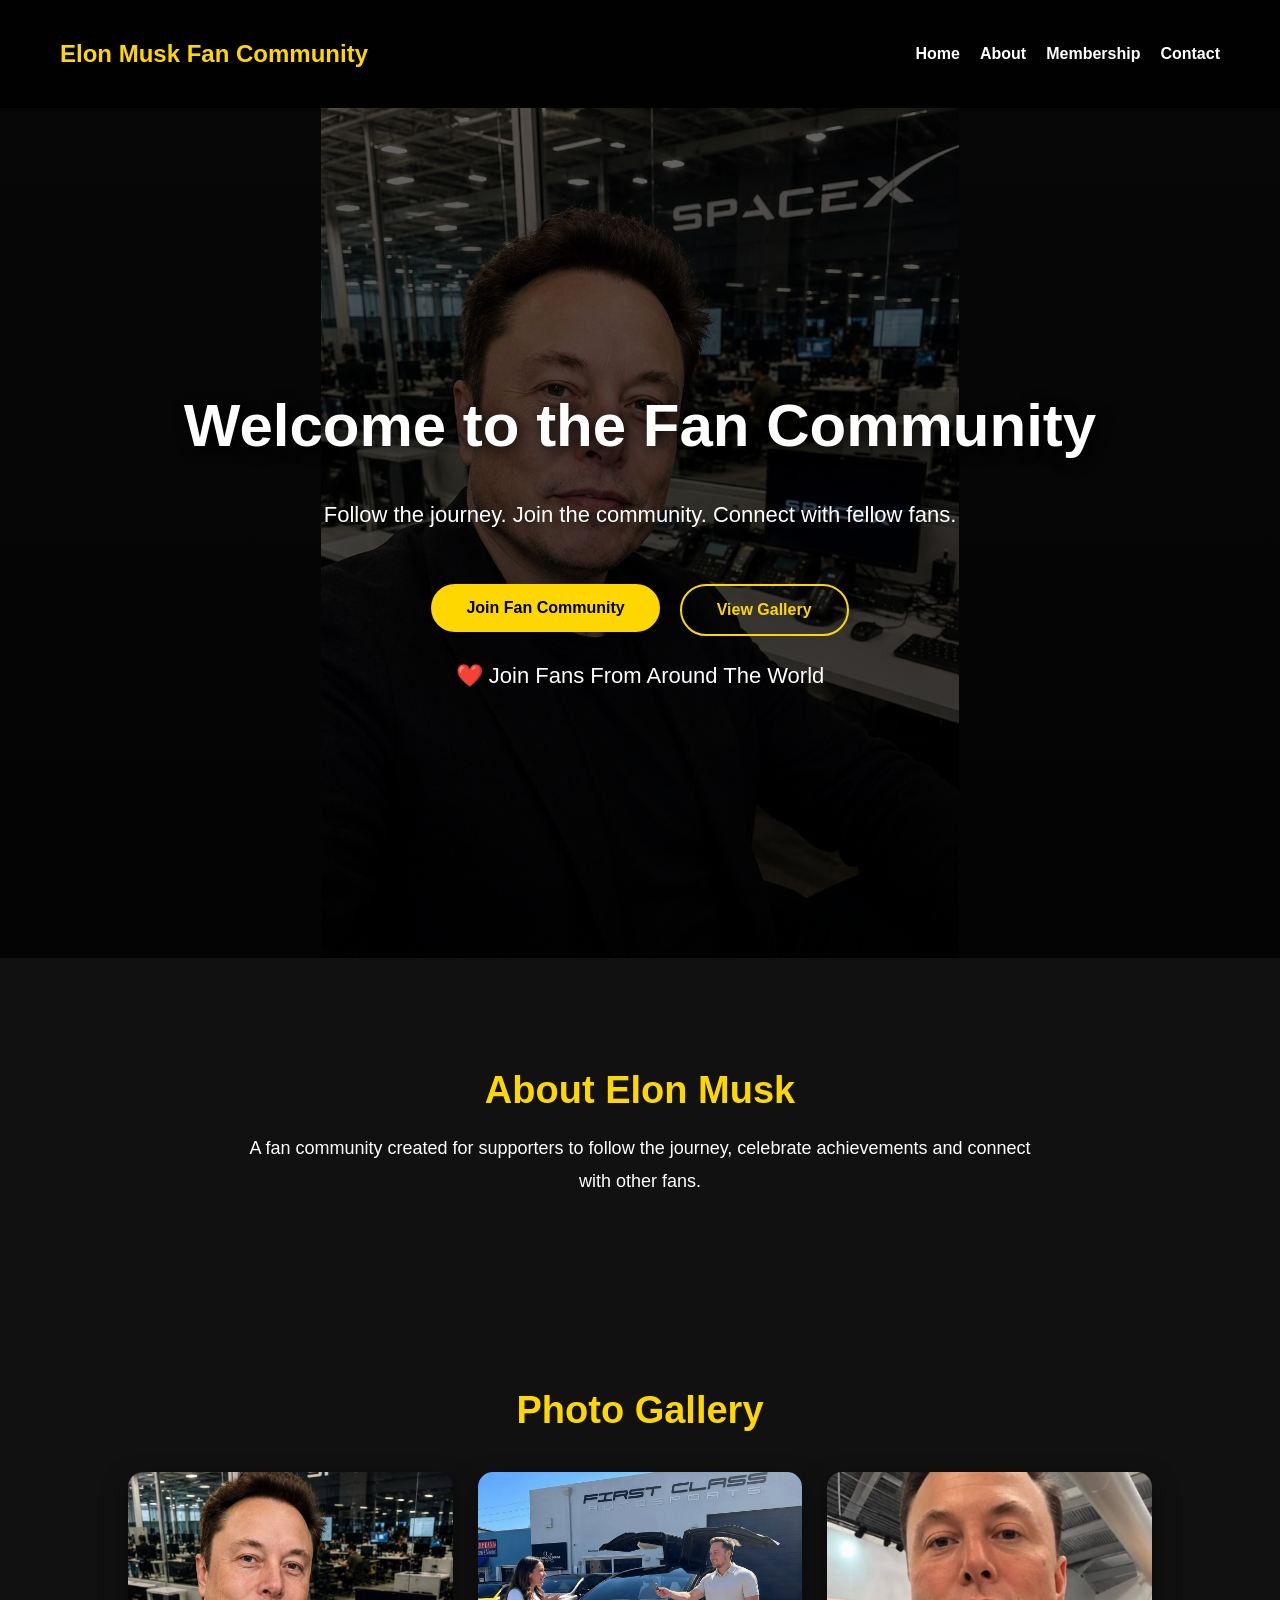
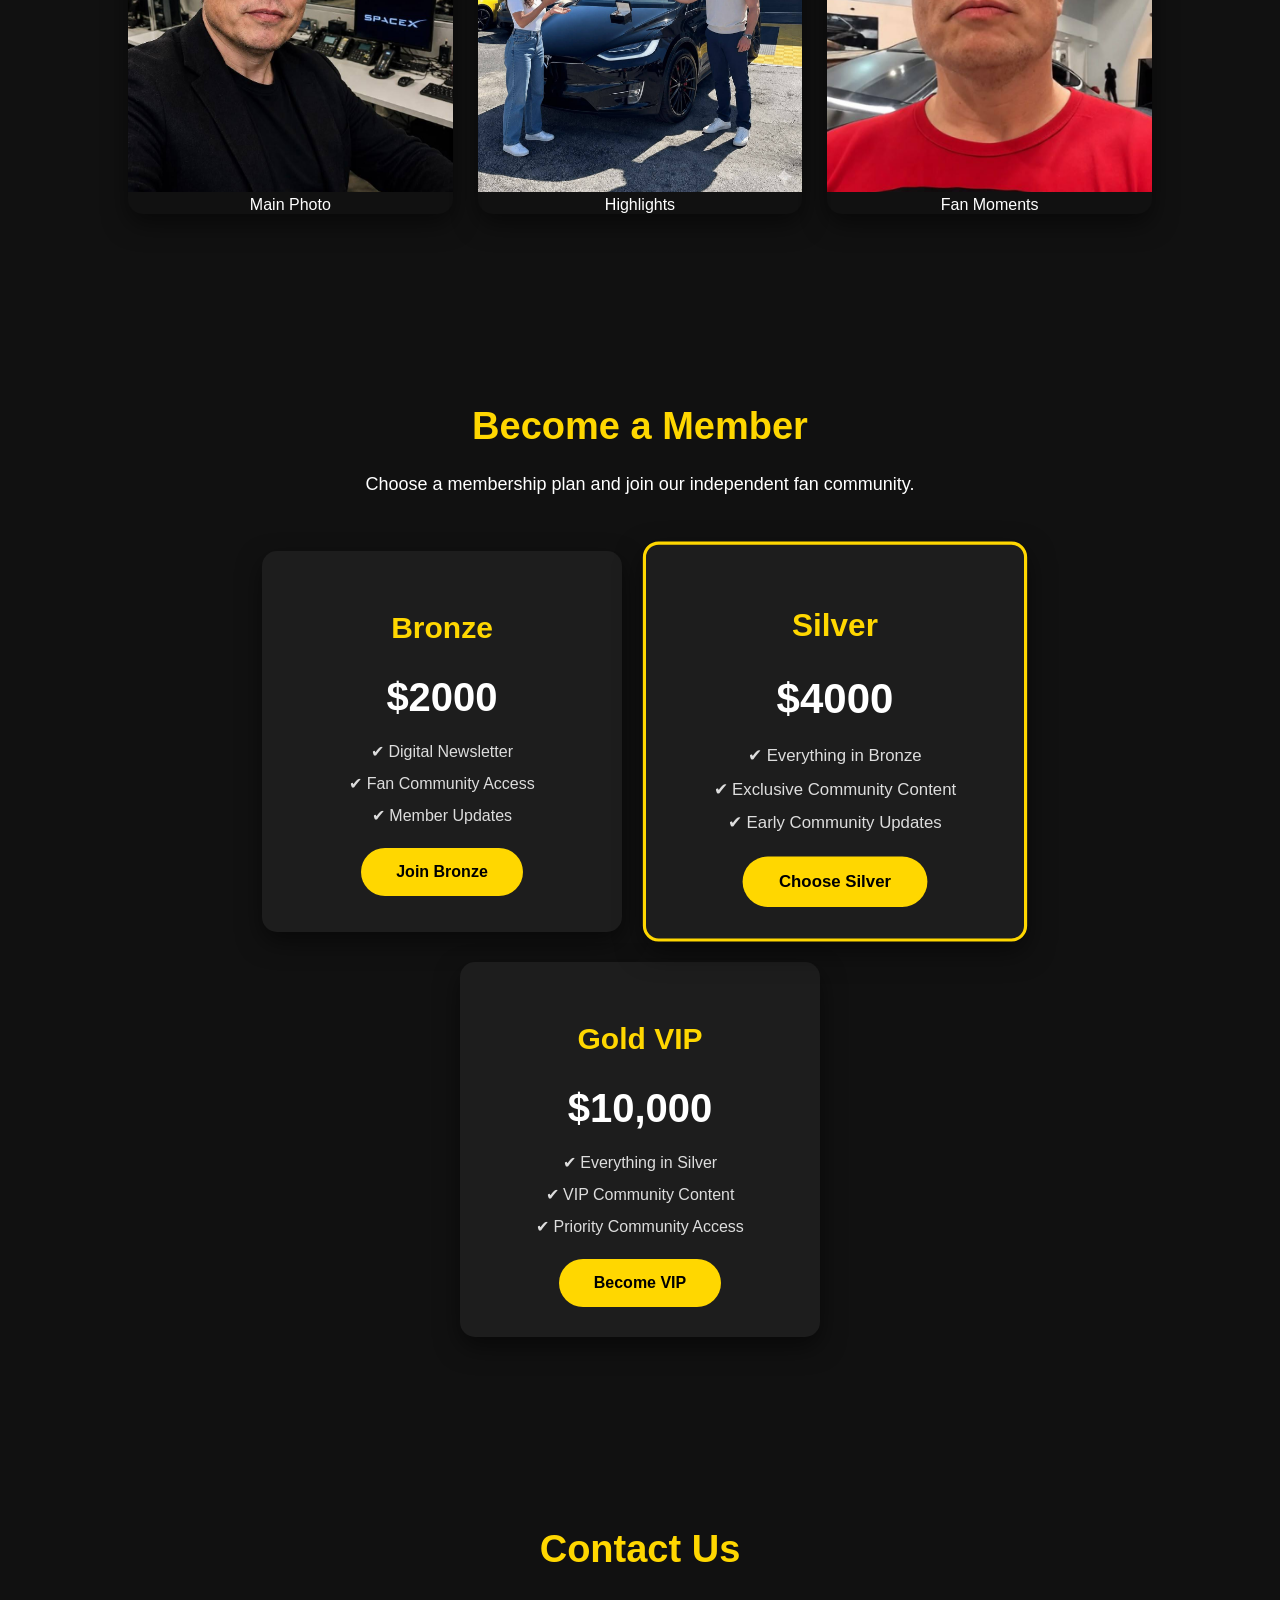
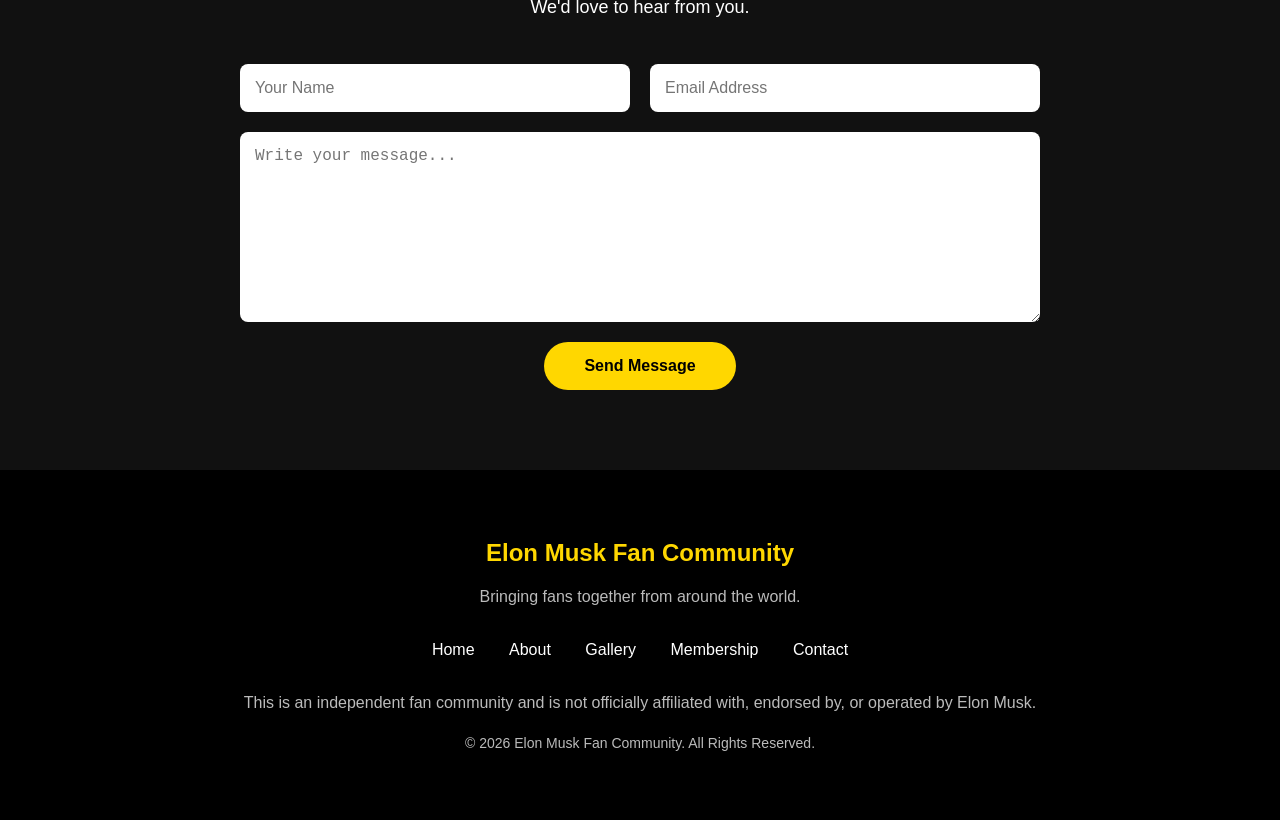
<file: index.html>
<!DOCTYPE html>
<html lang="en">

<head>
    <meta charset="UTF-8">
    <meta name="viewport" content="width=device-width, initial-scale=1.0">

    <title>Elon Musk Fan Community</title>

    <link rel="stylesheet" href="style.css">
</head>

<body>


<nav>

    <h2>Elon Musk Fan Community</h2>

    <ul>
        <li><a href="index.html">Home</a></li>
        <li><a href="#about">About</a></li>
        <li><a href="fan-club.html">Membership</a></li>
        <li><a href="#contact">Contact</a></li>
    </ul>

</nav>


<header class="hero">

    <h1>Welcome to the Fan Community</h1>

    <p>
        Follow the journey. Join the community.
        Connect with fellow fans.
    </p>


    <div class="hero-buttons">

        <a href="#fan-club">
            <button type="button">
                Join Fan Community
            </button>
        </a>


        <a href="#gallery">

            <button type="button" class="secondary-btn">
                View Gallery
            </button>

        </a>

    </div>


    <p class="fan-counter">
        ❤️ Join Fans From Around The World
    </p>

</header>



<section id="about">

    <h2>About Elon Musk</h2>

    <p>
        A fan community created for supporters to follow the journey,
        celebrate achievements and connect with other fans.
    </p>

</section>



<section id="gallery">

    <h2>Photo Gallery</h2>

    <div class="gallery">


        <div class="gallery-item">

            <img src="images/celebrity.jpg" alt="Gallery photo">

            <div class="overlay">
                Main Photo
            </div>

        </div>



        <div class="gallery-item">

            <img src="images/photo1.jpg" alt="Gallery photo">

            <div class="overlay">
                Highlights
            </div>

        </div>



        <div class="gallery-item">

            <img src="images/photo2.jpg" alt="Gallery photo">

            <div class="overlay">
                Fan Moments
            </div>

        </div>


    </div>

</section>



<section id="fan-club">

    <h2>Become a Member</h2>

    <p>
        Choose a membership plan and join our independent fan community.
    </p>


    <div class="membership-cards">


        <div class="membership-card">

            <h3>Bronze</h3>

            <h4>$2000</h4>

            <ul>
                <li>✔ Digital Newsletter</li>
                <li>✔ Fan Community Access</li>
                <li>✔ Member Updates</li>
            </ul>


           <a href="fan-club.html?plan=bronze">
    <button type="button">Join Bronze</button>
</a>

        </div>



        <div class="membership-card featured">

            <h3>Silver</h3>

            <h4>$4000</h4>

            <ul>
                <li>✔ Everything in Bronze</li>
                <li>✔ Exclusive Community Content</li>
                <li>✔ Early Community Updates</li>
            </ul>


            <a href="fan-club.html?plan=silver">
    <button type="button">Choose Silver</button>
</a>

        </div>



        <div class="membership-card">

            <h3>Gold VIP</h3>

            <h4>$10,000</h4>

            <ul>
                <li>✔ Everything in Silver</li>
                <li>✔ VIP Community Content</li>
                <li>✔ Priority Community Access</li>
            </ul>


            <a href="fan-club.html?plan=gold">
    <button type="button">Become VIP</button>
</a>

        </div>


    </div>

</section>






<section id="contact">

    <h2>Contact Us</h2>

    <p>
        We'd love to hear from you.
    </p>


    <form class="contact-form">

        <input
            type="text"
            placeholder="Your Name"
            required
        >


        <input
            type="email"
            placeholder="Email Address"
            required
        >


        <textarea
            placeholder="Write your message..."
            rows="6"
        ></textarea>


        <button type="submit">
            Send Message
        </button>

    </form>

</section>



<footer>

    <div class="footer-content">

        <h2>Elon Musk Fan Community</h2>

        <p>
            Bringing fans together from around the world.
        </p>


        <div class="footer-links">

            <a href="index.html">Home</a>

            <a href="#about">About</a>

            <a href="#gallery">Gallery</a>

            <a href="fan-club.html">Membership</a>

            <a href="#contact">Contact</a>

        </div>


        <p>
            This is an independent fan community and is not officially
            affiliated with, endorsed by, or operated by Elon Musk.
        </p>


        <p class="copyright">
            © 2026 Elon Musk Fan Community. All Rights Reserved.
        </p>

    </div>

</footer>


<script src="script.js"></script>


</body>

</html>
</file>
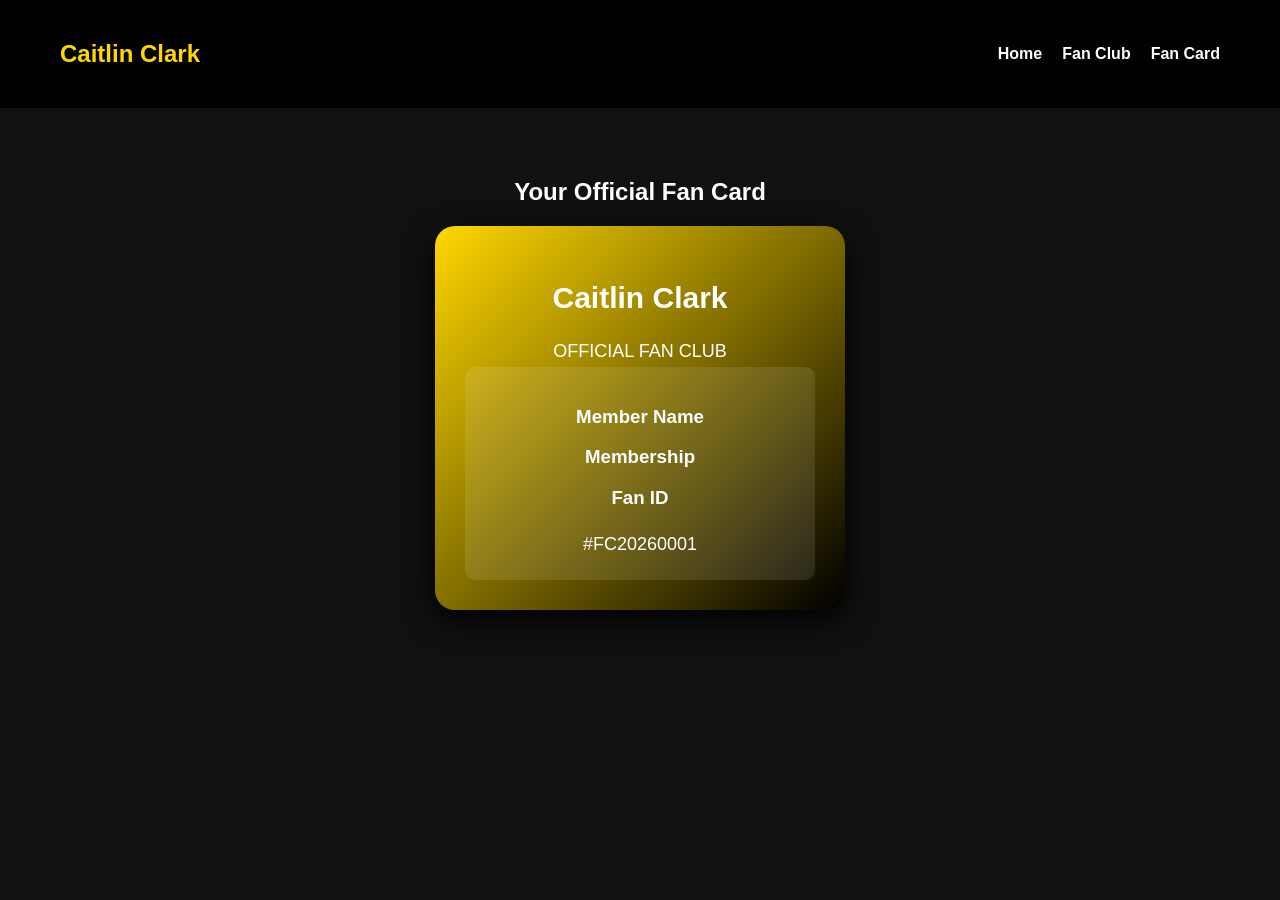
<file: fan-card.html>
<!DOCTYPE html>
<html>

<head>
    <title>Digital Fan Card</title>
    <link rel="stylesheet" href="style.css">
</head>


<body>


<nav>

<h2>Caitlin Clark</h2>

<ul>
<li><a href="index.html">Home</a></li>
<li><a href="fan-club.html">Fan Club</a></li>
<li><a href="fan-card.html">Fan Card</a></li>
</ul>

</nav>



<section class="card-section">


<h1>Your Official Fan Card</h1>


<div class="fan-card">


<h2>Caitlin Clark</h2>

<p>OFFICIAL FAN CLUB</p>


<div class="card-info">

<h3>Member Name</h3>

<p id="fanName">Fan Name</p>


<h3>Membership</h3>

<p id="fanMembership">Membership</p>


<h3>Fan ID</h3>

<p>#FC20260001</p>


</div>


</div>


</section>
<script>

document.getElementById("fanName").innerHTML =
localStorage.getItem("fanName");


document.getElementById("fanMembership").innerHTML =
localStorage.getItem("fanMembership");

</script>

</body>

</html>
</file>
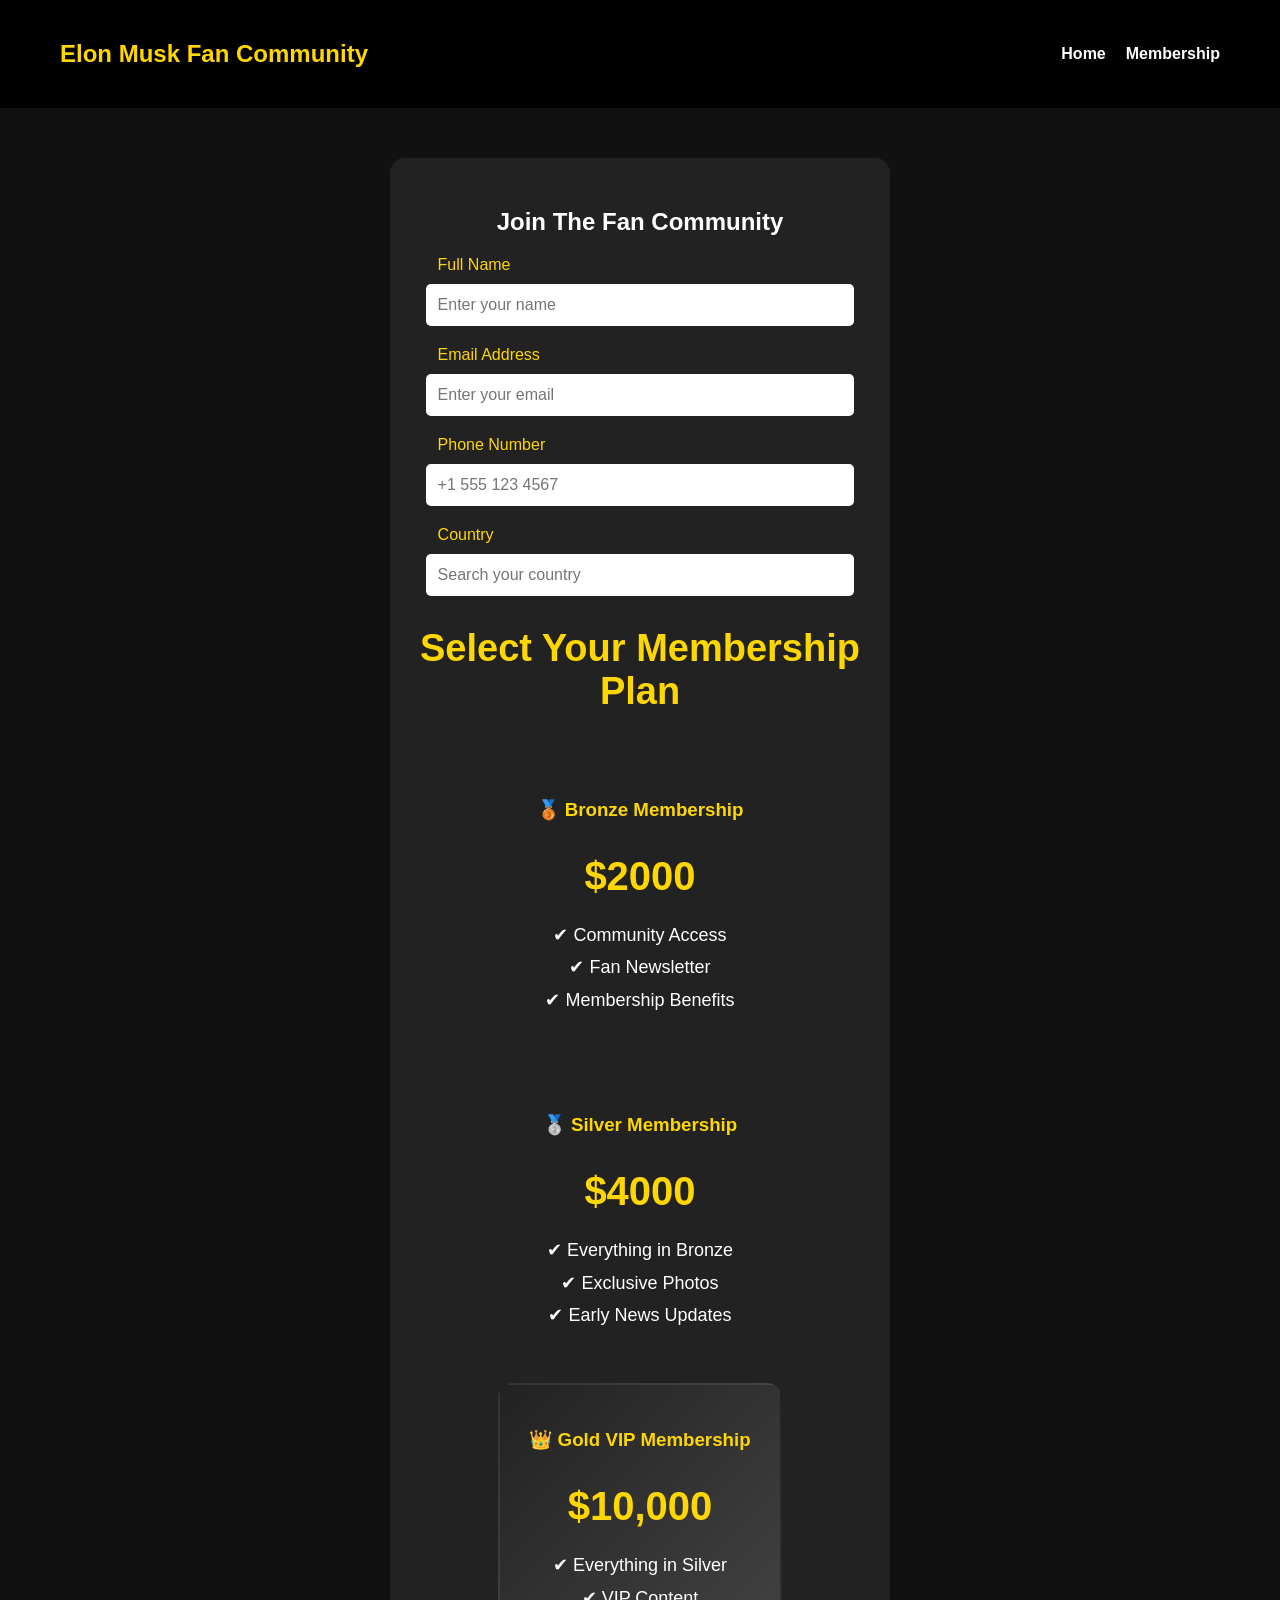
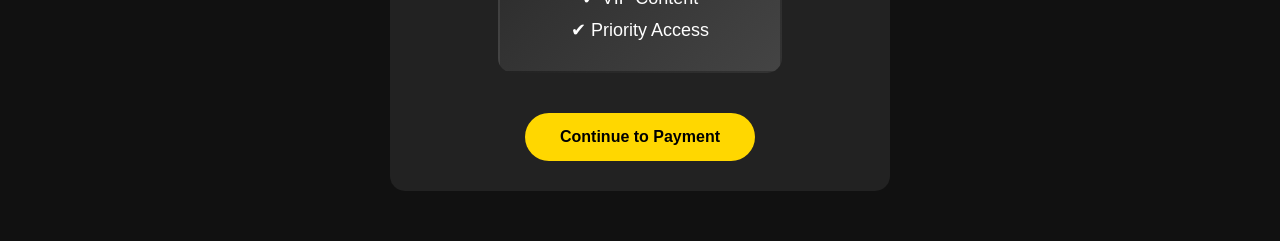
<file: fan-club.html>
<!DOCTYPE html>
<html lang="en">

<head>
    <meta charset="UTF-8">
    <meta name="viewport" content="width=device-width, initial-scale=1.0">

    <title>Membership</title>

    <link rel="stylesheet" href="style.css">
</head>

<body>

<nav>
    <h2>Elon Musk Fan Community</h2>

    <ul>
        <li><a href="index.html">Home</a></li>
        <li><a href="fan-club.html">Membership</a></li>
    </ul>
</nav>


<section class="fan-form">

    <h1>Join The Fan Community</h1>


    <form>


        <label>Full Name</label>
        <input id="fanName" type="text" placeholder="Enter your name">


        <label>Email Address</label>
        <input id="fanEmail" type="email" placeholder="Enter your email">


        <label>Phone Number</label>
        <input 
            id="phone" 
            type="tel" 
            placeholder="+1 555 123 4567"
        >


        <label>Country</label>

        <input 
            id="country"
            list="countries"
            placeholder="Search your country"
        >


        <datalist id="countries">

            <option value="United States">
            <option value="United Kingdom">
            <option value="Canada">
            <option value="Australia">
            <option value="Germany">
            <option value="France">
            <option value="Nigeria">
            <option value="Ghana">
            <option value="South Africa">
            <option value="Brazil">
            <option value="India">
            <option value="Japan">

        </datalist>



        <h2>Select Your Membership Plan</h2>


        <div class="membership-plans">


            <div
                class="plan-card"
                onclick="selectPlan('Bronze Membership', 2000, this)"
            >

                <h3>🥉 Bronze Membership</h3>

                <h2>$2000</h2>

                <p>✔ Community Access</p>
                <p>✔ Fan Newsletter</p>
                <p>✔ Membership Benefits</p>

            </div>



            <div
                class="plan-card"
                onclick="selectPlan('Silver Membership', 4000, this)"
            >

                <h3>🥈 Silver Membership</h3>

                <h2>$4000</h2>

                <p>✔ Everything in Bronze</p>
                <p>✔ Exclusive Photos</p>
                <p>✔ Early News Updates</p>

            </div>



            <div
                class="plan-card vip"
                onclick="selectPlan('Gold VIP Membership', 10000, this)"
            >

                <h3>👑 Gold VIP Membership</h3>

                <h2>$10,000</h2>

                <p>✔ Everything in Silver</p>
                <p>✔ VIP Content</p>
                <p>✔ Priority Access</p>

            </div>


        </div>



        <input type="hidden" id="membership">

        <input type="hidden" id="price">



        <button type="button" onclick="continueToPayment()">
            Continue to Payment
        </button>


    </form>


</section>


<script src="script.js"></script>

<div id="customAlert" class="custom-alert">

    <div class="custom-alert-box">

        <h3>⚠ Incomplete Form</h3>

        <p>
            Please complete all fields.
        </p>

        <button onclick="closeAlert()">
            OK
        </button>

    </div>

</div>
</body>

</html>
</file>
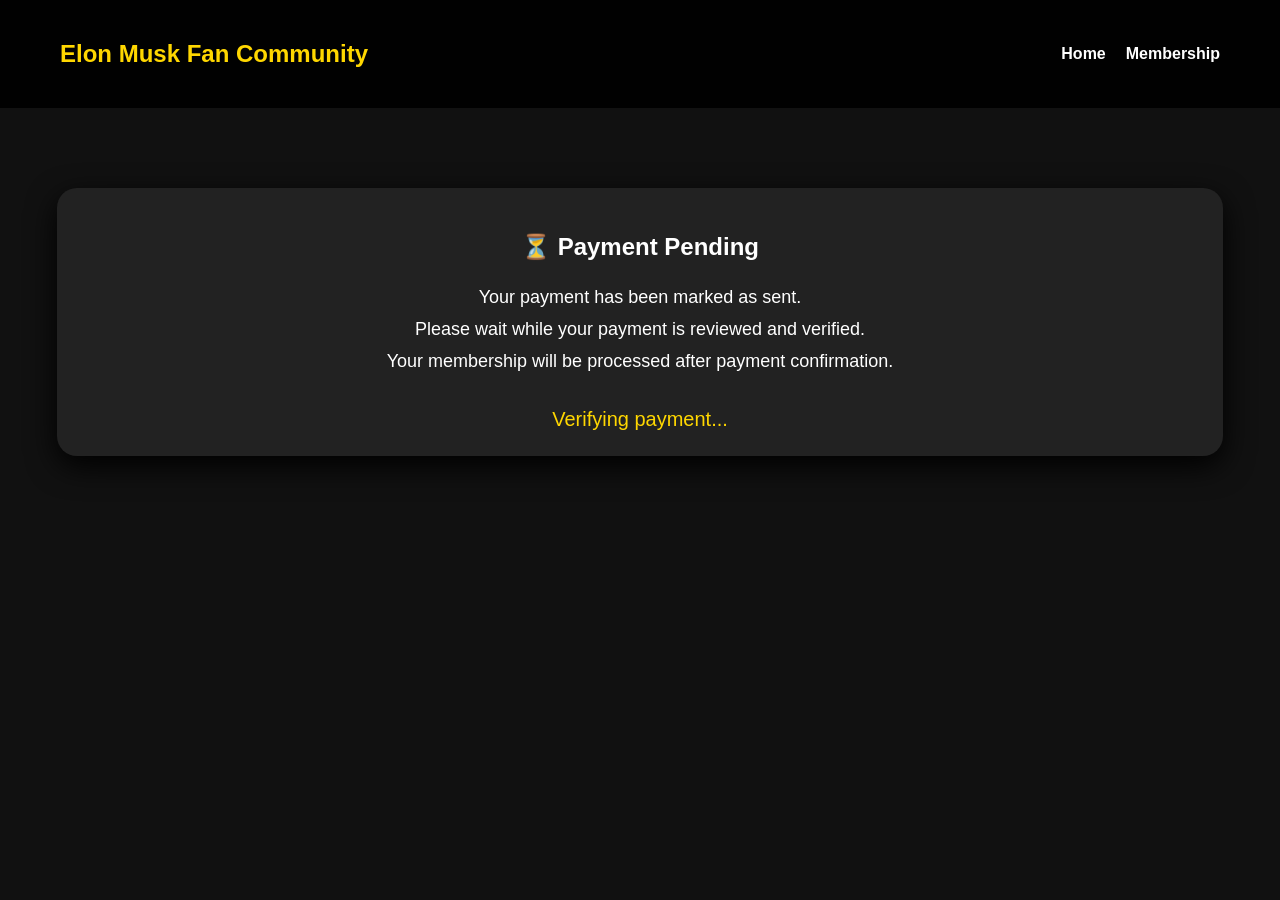
<file: payment-pending.html>
<!DOCTYPE html>
<html lang="en">

<head>
    <meta charset="UTF-8">
    <meta name="viewport" content="width=device-width, initial-scale=1.0">

    <title>Payment Pending</title>

    <link rel="stylesheet" href="style.css">
</head>

<body>

<nav>
    <h2>Elon Musk Fan Community</h2>

    <ul>
        <li><a href="index.html">Home</a></li>
        <li><a href="fan-club.html">Membership</a></li>
    </ul>
</nav>


<section class="payment-section">

    <div class="payment-card">

        <h1>⏳ Payment Pending</h1>

        <p>
            Your payment has been marked as sent.
        </p>

        <p>
            Please wait while your payment is reviewed and verified.
        </p>

        <p>
            Your membership will be processed after payment confirmation.
        </p>

        <div class="loading">
            Verifying payment...
        </div>

    </div>

</section>

</body>

</html>
</file>
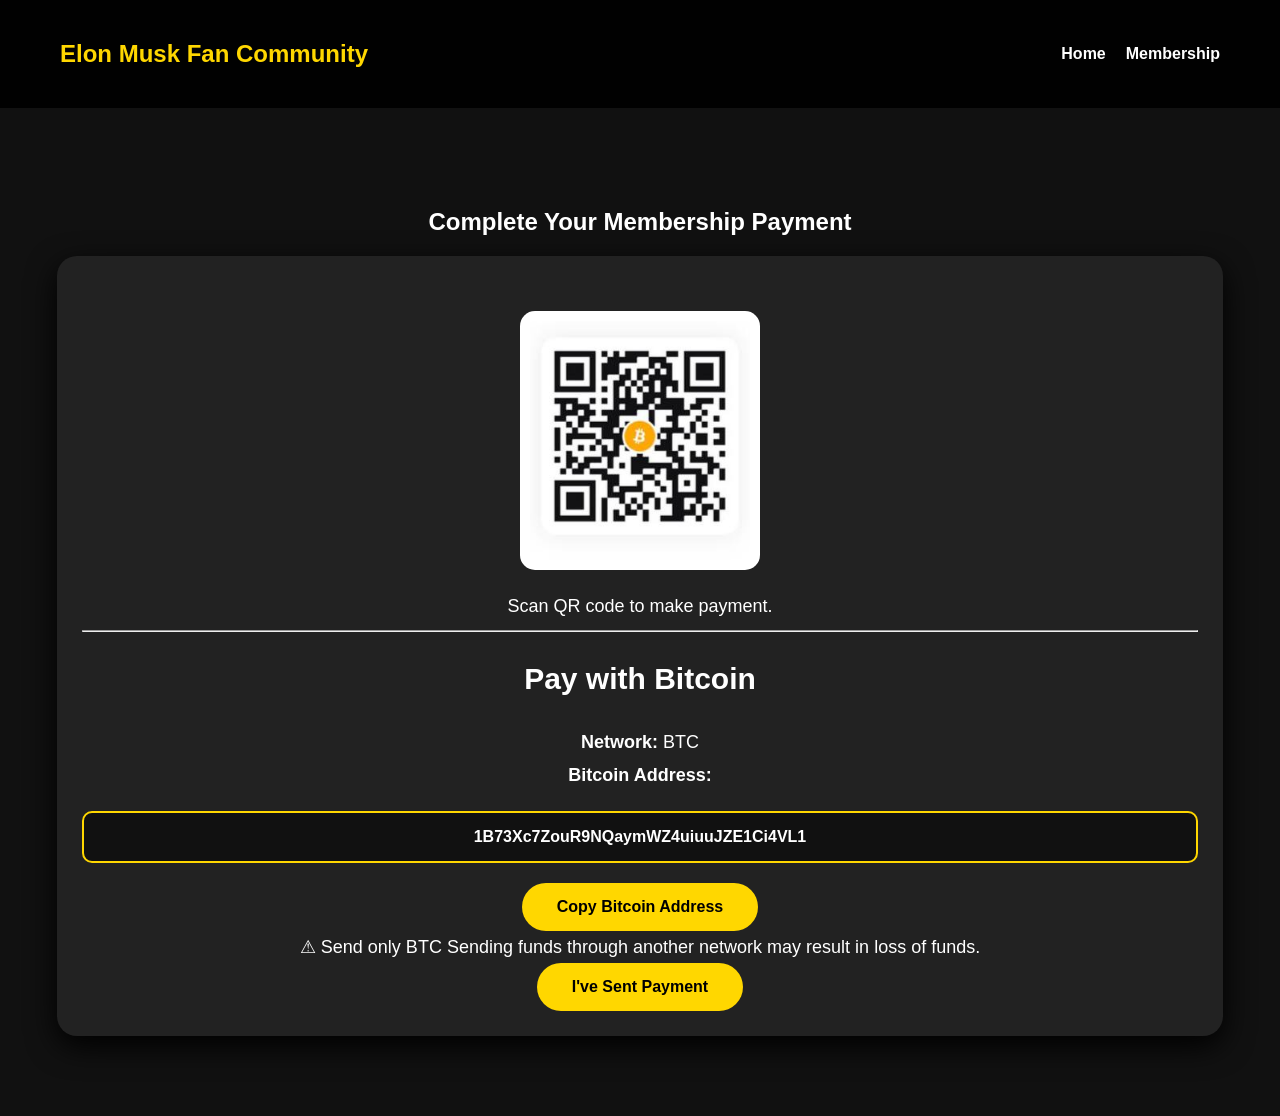
<file: payment.html>
<!DOCTYPE html>
<html lang="en">

<head>
    <meta charset="UTF-8">
    <meta name="viewport" content="width=device-width, initial-scale=1.0">

    <title>Membership Payment</title>

    <link rel="stylesheet" href="style.css">
</head>

<body>

<nav>
    <h2>Elon Musk Fan Community</h2>

    <ul>
        <li><a href="index.html">Home</a></li>
        <li><a href="fan-club.html">Membership</a></li>
    </ul>
</nav>


<section class="payment-section">

    <h1>Complete Your Membership Payment</h1>


    <div class="payment-card">

        <h2 id="selectedPlan"></h2>

        <h3 id="selectedPrice"></h3>


        <img
            src="images/qr-code.png"
            alt="BTC Payment QR Code"
            class="payment-qr"
        >


        <p>
            Scan QR code to make payment.
        </p>


        <hr>


        <h3>Pay with Bitcoin</h3>

        <p>
            <strong>Network:</strong> BTC
        </p>


        <p>
            <strong>Bitcoin Address:</strong>
        </p>


        <div class="wallet-address">
            1B73Xc7ZouR9NQaymWZ4uiuuJZE1Ci4VL1
        </div>


        <button id="copyBtn" type="button" onclick="copyWallet()">
    Copy Bitcoin Address
</button>

        <p class="warning">
            ⚠ Send only BTC
            Sending funds through another network may result in loss of funds.
        </p>


        <button
            type="button"
            id="paymentBtn"
            onclick="confirmPayment()"
        >
            I've Sent Payment
        </button>


        

    </div>

</section>


<script src="script.js"></script>

</body>

</html>
</file>
<file: style.css>
html {
    scroll-behavior: smooth;
}
body {
    margin: 0;
    font-family: Arial, sans-serif;
    background: #111;
    color: white;
}


/* Navigation */

nav {
    background: rgba(0, 0, 0, 0.9);
    padding: 20px 60px;

    display: flex;
    justify-content: space-between;
    align-items: center;

    position: sticky;
    top: 0;
    z-index: 1000;

    backdrop-filter: blur(10px);
}


nav h2 {
    color: gold;
}


nav ul {
    list-style: none;
    display: flex;
    gap: 20px;
}


nav a {
    color: white;
    text-decoration: none;
    font-weight: bold;
    transition: .3s;
}

nav a:hover {
    color: gold;
}


/* Hero Section */

header {
    background: linear-gradient(
        rgba(0,0,0,0.5),
        rgba(0,0,0,0.8)
    );

    padding: 100px 20px;
    text-align: center;
}


header h1 {
    font-size: 45px;
}


button {

    background: gold;
    color: black;

    padding: 15px 35px;

    border: none;
    border-radius: 30px;

    font-size: 18px;
    font-weight: bold;

    cursor: pointer;

    transition: .3s;

}

button:hover {

    background: white;
    transform: translateY(-4px);

}


button:hover {
    background: white;
}


/* Sections */

section {

    padding: 80px 10%;
    text-align: center;

}

section h2 {

    color: gold;
    font-size: 38px;
    margin-bottom: 20px;

}

section p {

    max-width: 800px;
    margin: auto;
    line-height: 1.8;
    font-size: 18px;

}

.hero {

    background-image:
        linear-gradient(
            rgba(0,0,0,.6),
            rgba(0,0,0,.8)
        ),
        url("images/celebrity.jpg");

    background-size: contain;
    background-position: top center;
    background-repeat: no-repeat;

    min-height: 90vh;

    display: flex;
    justify-content: center;
    align-items: center;
    flex-direction: column;

    text-align: center;
    padding: 20px;
}
.hero h1 {

    font-size: 60px;
    margin-bottom: 15px;
    text-shadow: 3px 3px 15px black;

}

.hero p {

    font-size: 22px;
    max-width: 700px;
    line-height: 1.6;

}
.fan-form {

    max-width: 500px;
    width: 90%;
    margin: 50px auto;
    background: #222;
    padding: 30px;
    border-radius: 15px;
    box-sizing: border-box;

}


.fan-form input,
.fan-form select {

    width: 100%;
    padding: 12px;
    margin: 10px 0 20px;

    border-radius: 5px;
    border: none;

}


.fan-form label {

    display: block;
    text-align: left;
    color: gold;

}
.card-section {

    text-align: center;
    padding: 50px;

}


.fan-card {

    width: 350px;
    margin: auto;

    background: linear-gradient(
        135deg,
        gold,
        black
    );

    color: white;

    padding: 30px;

    border-radius: 20px;

    box-shadow: 0 10px 30px black;

}


.fan-card h2 {

    color: white;
    font-size: 30px;

}


.card-info {

    background: rgba(255,255,255,0.1);

    padding: 20px;

    border-radius: 10px;

}
/* Gallery */

.gallery {

    display: grid;
    grid-template-columns: repeat(auto-fit, minmax(250px, 1fr));
    gap: 25px;

    margin-top: 40px;

}

.gallery-item {

    overflow: hidden;
    border-radius: 15px;

    box-shadow: 0 10px 25px rgba(0,0,0,.5);

}

.gallery img {

    width: 100%;
    height: 320px;

    object-fit: cover;

    transition: .4s;

}

.gallery img:hover {

    transform: scale(1.08);

}
/* ===========================
   FOOTER
=========================== */

footer {

    background: #000;
    padding: 50px 20px;
    text-align: center;

}

.footer-content h2 {

    color: gold;
    margin-bottom: 10px;

}

.footer-content p {

    color: #bbb;
    line-height: 1.7;

}

.footer-links {

    margin: 30px 0;

}

.footer-links a {

    color: white;
    text-decoration: none;
    margin: 0 15px;
    transition: .3s;

}

.footer-links a:hover {

    color: gold;

}

.copyright {

    color: gray;
    font-size: 14px;

}
/* Membership Plans */

.membership-cards{

    display:flex;
    justify-content:center;
    gap:30px;
    flex-wrap:wrap;
    margin-top:50px;

}

.membership-card{

    background:#1d1d1d;
    width:300px;
    padding:30px;
    border-radius:15px;
    transition:.3s;
    box-shadow:0 10px 25px rgba(0,0,0,.5);

}

.membership-card:hover{

    transform:translateY(-10px);

}

.membership-card h3{

    color:gold;
    font-size:30px;

}

.membership-card h4{

    font-size:40px;
    margin:15px 0;

}

.membership-card ul{

    list-style:none;
    padding:0;
    line-height:2;

}

.membership-card li{

    color:#ddd;

}

.featured{

    border:3px solid gold;
    transform:scale(1.05);

}

.featured:hover{

    transform:scale(1.08);

}
.hero-buttons{

    display:flex;
    gap:20px;
    margin-top:30px;
    flex-wrap:wrap;

}

.secondary-btn{

    background:transparent;
    border:2px solid gold;
    color:gold;

}

.secondary-btn:hover{

    background:gold;
    color:black;

}
/* SHOP */

.shop-items{

    display:flex;
    gap:30px;
    justify-content:center;
    flex-wrap:wrap;
    margin-top:40px;

}

.shop-card{

    background:#1c1c1c;
    width:280px;
    padding:30px;
    border-radius:15px;
    transition:.3s;
    box-shadow:0 10px 25px rgba(0,0,0,.4);

}

.shop-card:hover{

    transform:translateY(-8px);

}

.shop-card h3{

    color:gold;

}

.shop-card p{

    font-size:24px;
    margin:20px 0;

}
/* PAYMENT PAGE */

.payment-section{

    text-align:center;
    padding:80px 20px;

}

.payment-card{

    max-width:450px;
    margin:auto;
    background:#1d1d1d;
    padding:40px;
    border-radius:15px;
    box-shadow:0 10px 25px rgba(0,0,0,.5);

}

.payment-card h2{

    color:gold;
    margin-bottom:20px;

}

.payment-card h3{

    font-size:35px;
    margin-bottom:30px;

}
/* MEMBERSHIP PLANS */

.membership-plans{

    display:flex;
    justify-content:center;
    gap:25px;
    flex-wrap:wrap;
    margin:40px 0;

}

.plan-card{

    width:230px;
    background:#222;
    padding:25px;
    border-radius:15px;
    cursor:pointer;
    transition:.3s;
    border:2px solid transparent;

}

.plan-card:hover{

    transform:translateY(-10px);
    border-color:gold;

}

.plan-card h3{

    color:gold;

}

.plan-card h2{

    font-size:40px;

}

.vip{

    background:linear-gradient(135deg,#222,#444);

}
/* PAYMENT PAGE */

.payment-section{

    text-align:center;
    padding:80px 20px;

}

.payment-card{

    width:450px;
    max-width:90%;
    margin:auto;
    background:#222;
    padding:40px;
    border-radius:20px;
    box-shadow:0 10px 30px black;

}

.payment-card h2{

    color:gold;

}

.payment-card h3{

    font-size:35px;

}
/* ===========================
   MOBILE RESPONSIVE DESIGN
=========================== */

@media screen and (max-width: 768px) {

    body{
        overflow-x:hidden;
    }

    nav{
    position:relative;
    flex-direction:column;
    padding:15px;
}

nav ul{
    flex-direction:column;
    gap:15px;
    text-align:center;
    margin:15px 0 0;
    padding:0;
}

    .hero{
    min-height:100vh;
    padding:60px 20px;
    box-sizing:border-box;

    background-size:cover;
    background-position:center top;

    text-align:center;
}
section{
    padding:60px 20px;
    box-sizing:border-box;
}

html,
body{
    width:100%;
    overflow-x:hidden;
}

    .hero h1{
        font-size:42px;
    }

    .hero p{
        font-size:18px;
    }

    .hero-buttons{
        display:flex;
        flex-direction:column;
        gap:15px;
        align-items:center;
    }

    .gallery{
        grid-template-columns:1fr;
    }

    .fan-card{
        width:95%;
    }

    form{
        width:100%;
    }

    input,
    select,
    textarea,
    button{
        width:100%;
    }

    img{
        max-width:100%;
        height:auto;
    }

}
/* CONTACT FORM */

.contact-form{
    max-width:800px;
    margin:40px auto 0;
    display:flex;
    flex-wrap:wrap;
    gap:20px;
    justify-content:center;
}

.contact-form input{
    flex:1;
    min-width:220px;
    padding:15px;
    border:none;
    border-radius:8px;
    font-size:16px;
}

.contact-form textarea{
    width:100%;
    min-height:160px;
    padding:15px;
    border:none;
    border-radius:8px;
    font-size:16px;
    resize:vertical;
}

.contact-form button{
    width:auto;
    padding:15px 40px;
}

/* Mobile */

@media (max-width:768px){

    .contact-form{
        flex-direction:column;
    }

    .contact-form input,
    .contact-form textarea,
    .contact-form button{
        width:100%;
    }
}
.payment-qr{
    width:220px;
    max-width:100%;
    margin:25px auto;
    display:block;
    border-radius:15px;
    background:white;
    padding:10px;
}
.wallet-box{

    width:90%;
    padding:15px;
    margin:15px auto;

    background:#111;
    border:2px solid gold;
    border-radius:10px;

    color:white;

    font-size:18px;
    font-weight:bold;

    word-break:break-all;
    text-align:center;

}
#paymentForm input{

    width:90%;
    padding:12px;
    margin:10px;

    border-radius:8px;
    border:none;

}


#paymentForm h3{

    color:gold;

}
.payment-card img{

    width:220px;
    max-width:100%;
    border-radius:15px;
    margin:20px auto;
    display:block;

}
.wallet-address{

    background:#111;
    border:2px solid gold;
    padding:15px;
    border-radius:10px;

    color:white;
    font-weight:bold;

    word-break:break-all;

    margin:20px 0;

}
.payment-card{

    width:95%;
    padding:25px;

}

.payment-card h2{

    font-size:28px;

}

.payment-card h3{

    font-size:30px;

}
.payment-status{

    margin-top:30px;
    padding:25px;

    background:#111;
    border:2px solid gold;

    border-radius:15px;

}

.payment-status h2{

    color:gold;

}

.payment-status p{

    color:white;
    font-size:16px;

}
.loading{

    margin-top:30px;
    color:gold;
    font-size:20px;

    animation:pulse 1.5s infinite;

}


@keyframes pulse{

    50%{

        opacity:.4;

    }

}
/* MOBILE FIXES */

html, body {
    width: 100%;
    max-width: 100%;
    overflow-x: hidden;
}


/* Prevent inputs causing zoom on iPhone */
input,
select,
textarea,
button {
    font-size: 16px;
}


/* Images stay inside screen */
img {
    max-width: 100%;
    height: auto;
}


/* Mobile layout */
@media (max-width: 768px) {


    nav {
        flex-direction: column;
        width: 100%;
    }
    .plan-card{

    width:100%;
    max-width:280px;
    margin:0 auto;

}

.membership-plans{

    gap:18px;

}

    nav ul {
        flex-direction: column;
        width: 100%;
        padding: 0;
    }


    nav ul li {
        width: 100%;
        text-align: center;
    }



    .hero {
        width: 100%;
        padding: 20px;
        box-sizing: border-box;
    }



    .hero-buttons {
        flex-direction: column;
        width: 100%;
    }



    .hero-buttons button {
    width: 90%;
    max-width: 320px;
}



    .membership-cards,
    .membership-plans,
    .shop-items,
    .gallery {
        display: flex;
        flex-direction: column;
        width: 100%;
    }



    .membership-card,
    .plan-card,
    .shop-card,
    .gallery-item {
        width: 100%;
        box-sizing: border-box;
    }



    .payment-card,
.fan-form {

    width: 94%;
    max-width: 420px;
    padding: 22px;
    box-sizing: border-box;

}



    h1 {
        font-size: 28px;
    }


    h2 {
        font-size: 22px;
    }


}
.fan-form input,
.fan-form select {

    width: 92%;
    margin-left: auto;
    margin-right: auto;
    display: block;

}
.fan-form label {

    width: 92%;
    margin: auto;
    text-align: left;

}
/* CUSTOM ALERT */

.custom-alert{

    position:fixed;
    top:0;
    left:0;

    width:100%;
    height:100%;

    background:rgba(0,0,0,.75);

    display:none;

    justify-content:center;
    align-items:center;

    z-index:9999;

}

.custom-alert-box{

    width:320px;
    max-width:90%;

    background:#1d1d1d;

    border:2px solid gold;
    border-radius:15px;

    padding:30px;

    text-align:center;

    box-shadow:0 15px 40px rgba(0,0,0,.6);

}

.custom-alert-box h3{

    color:gold;
    margin-bottom:15px;

}

.custom-alert-box p{

    color:#ddd;
    margin-bottom:25px;
    line-height:1.6;

}

.custom-alert-box button{

    width:100%;

}
</file>
